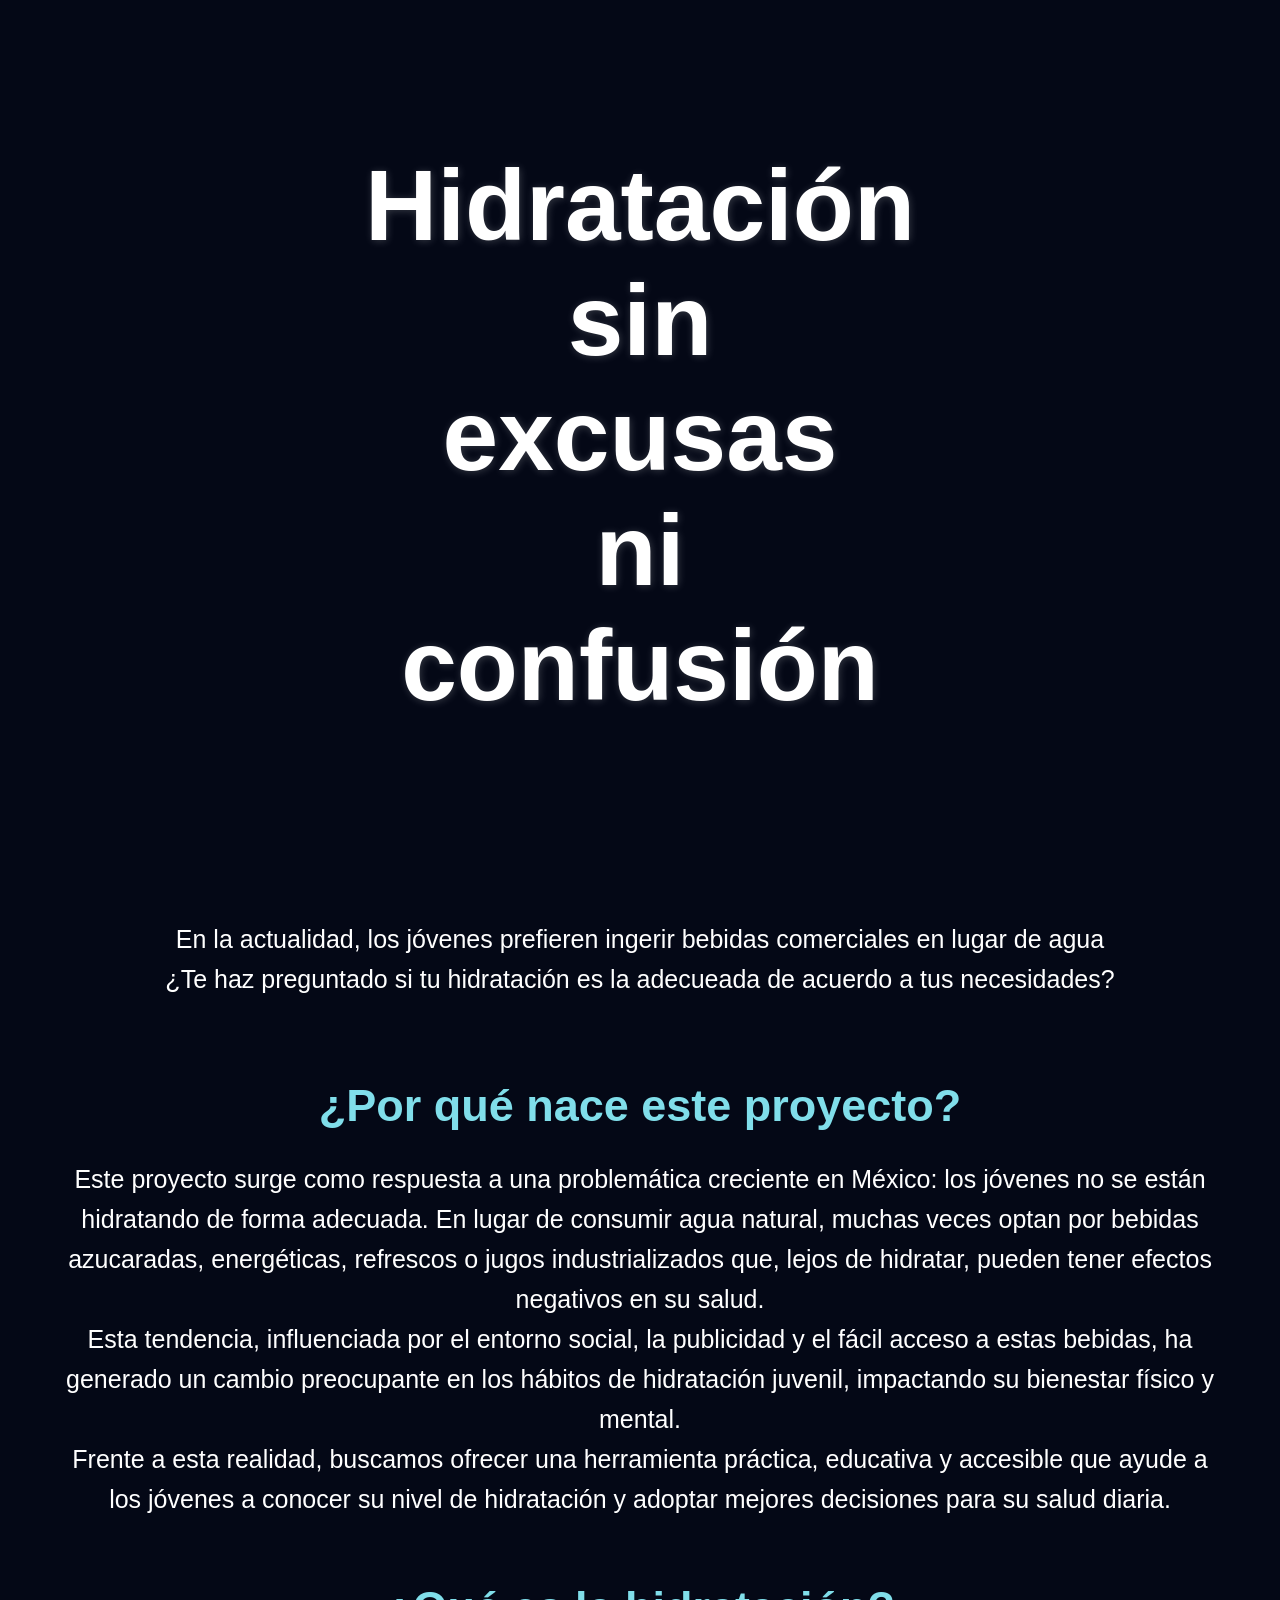
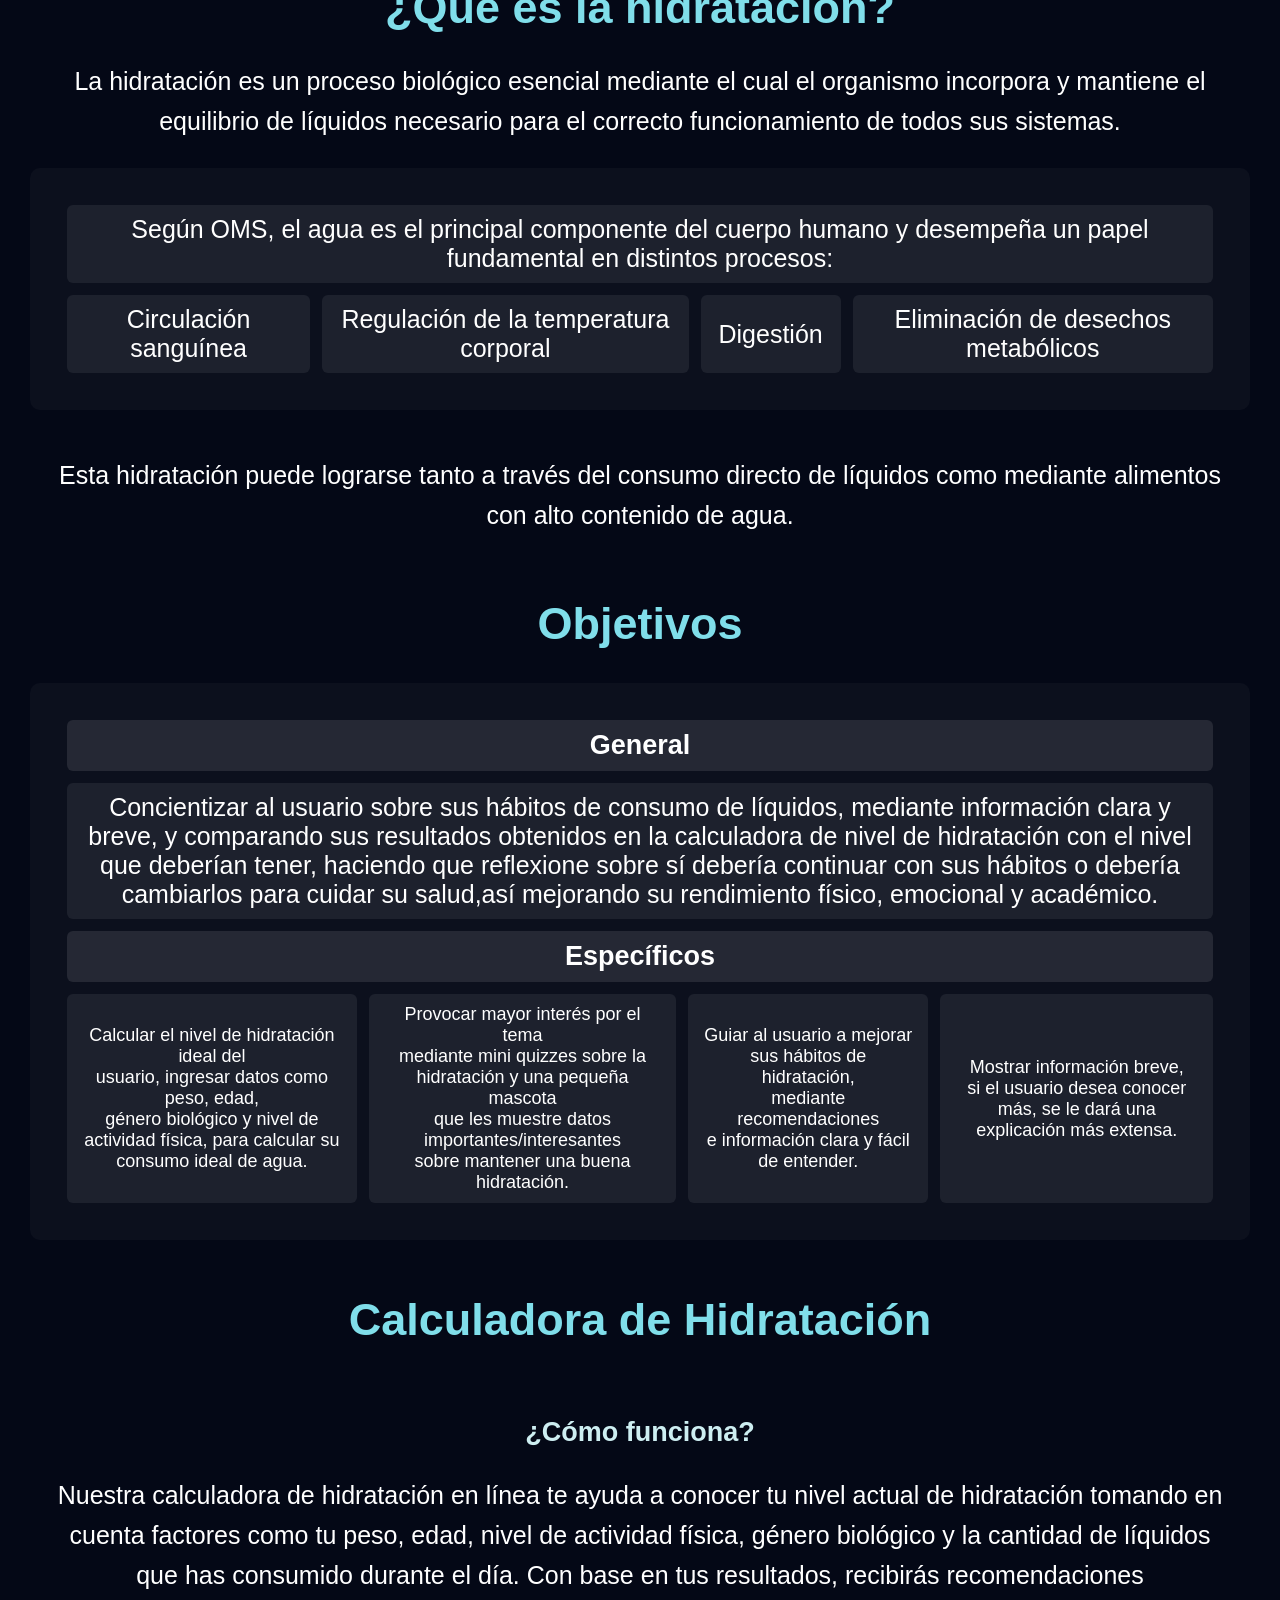
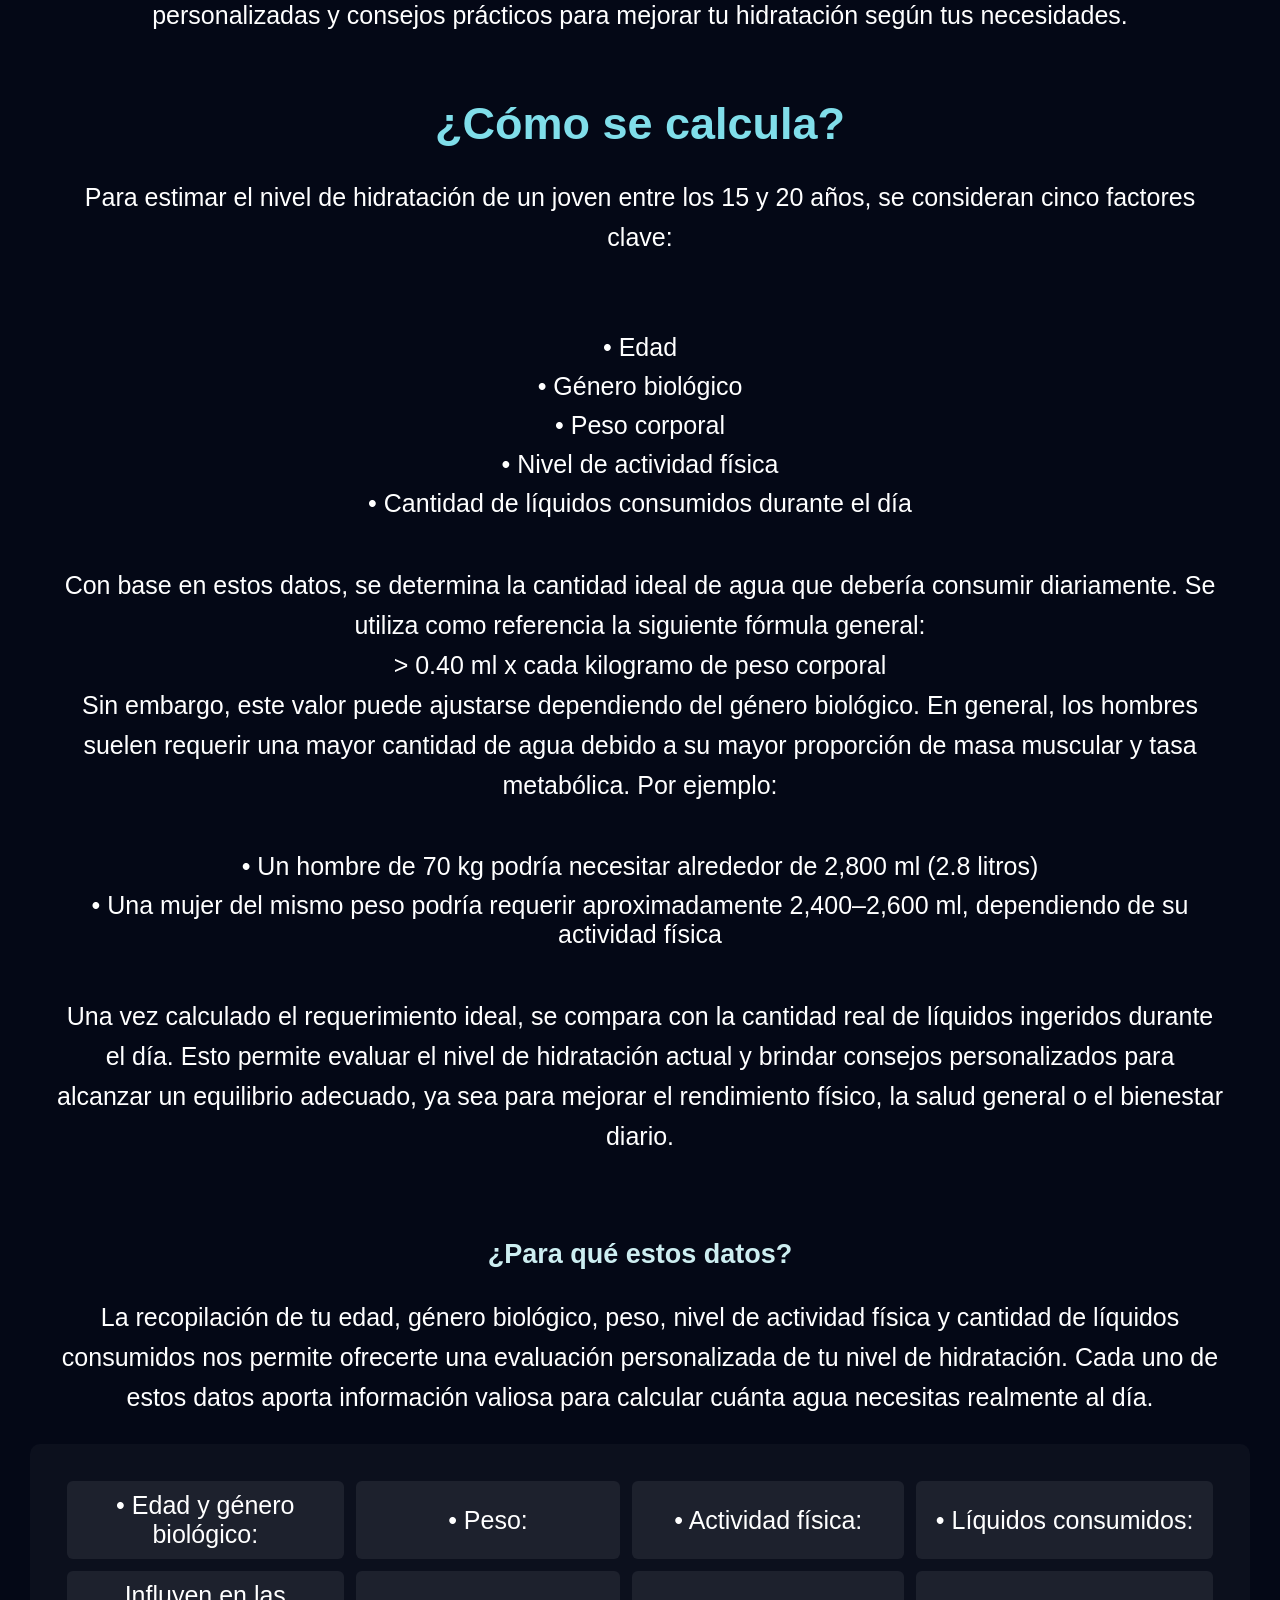
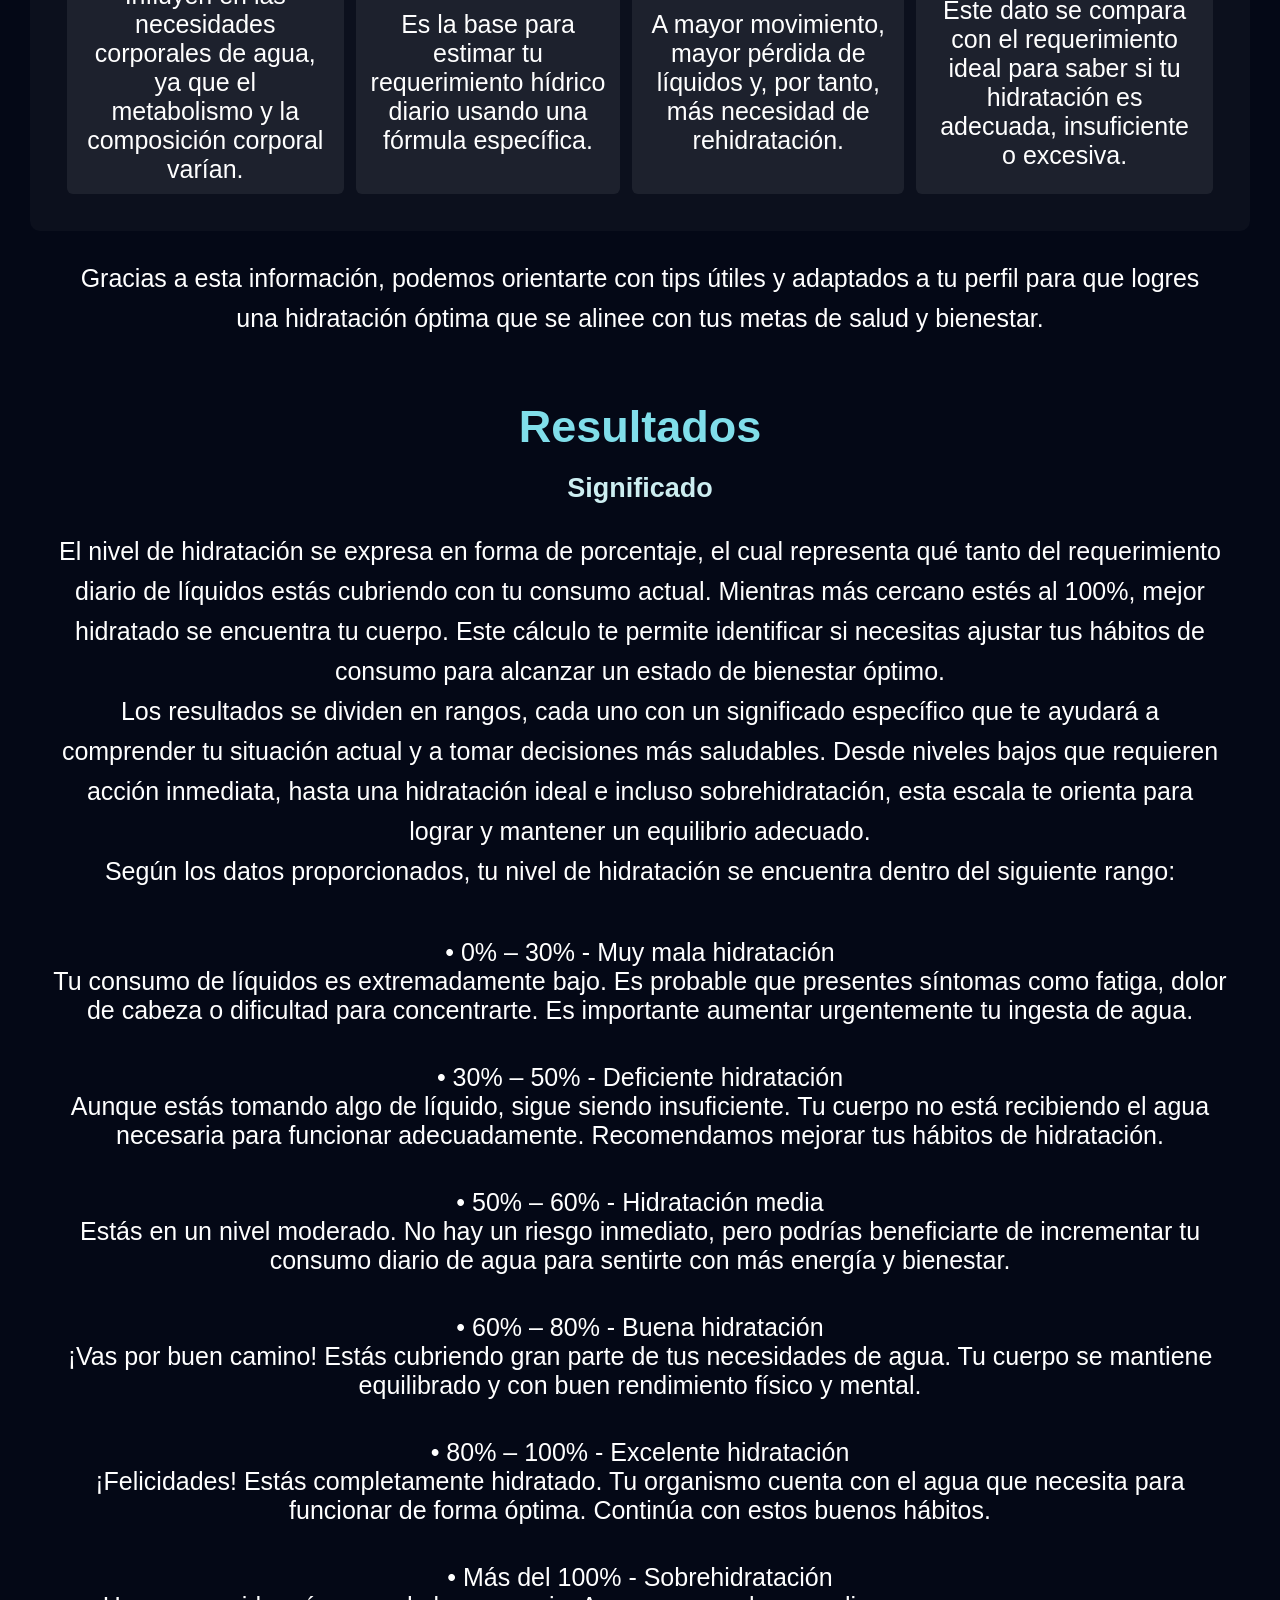
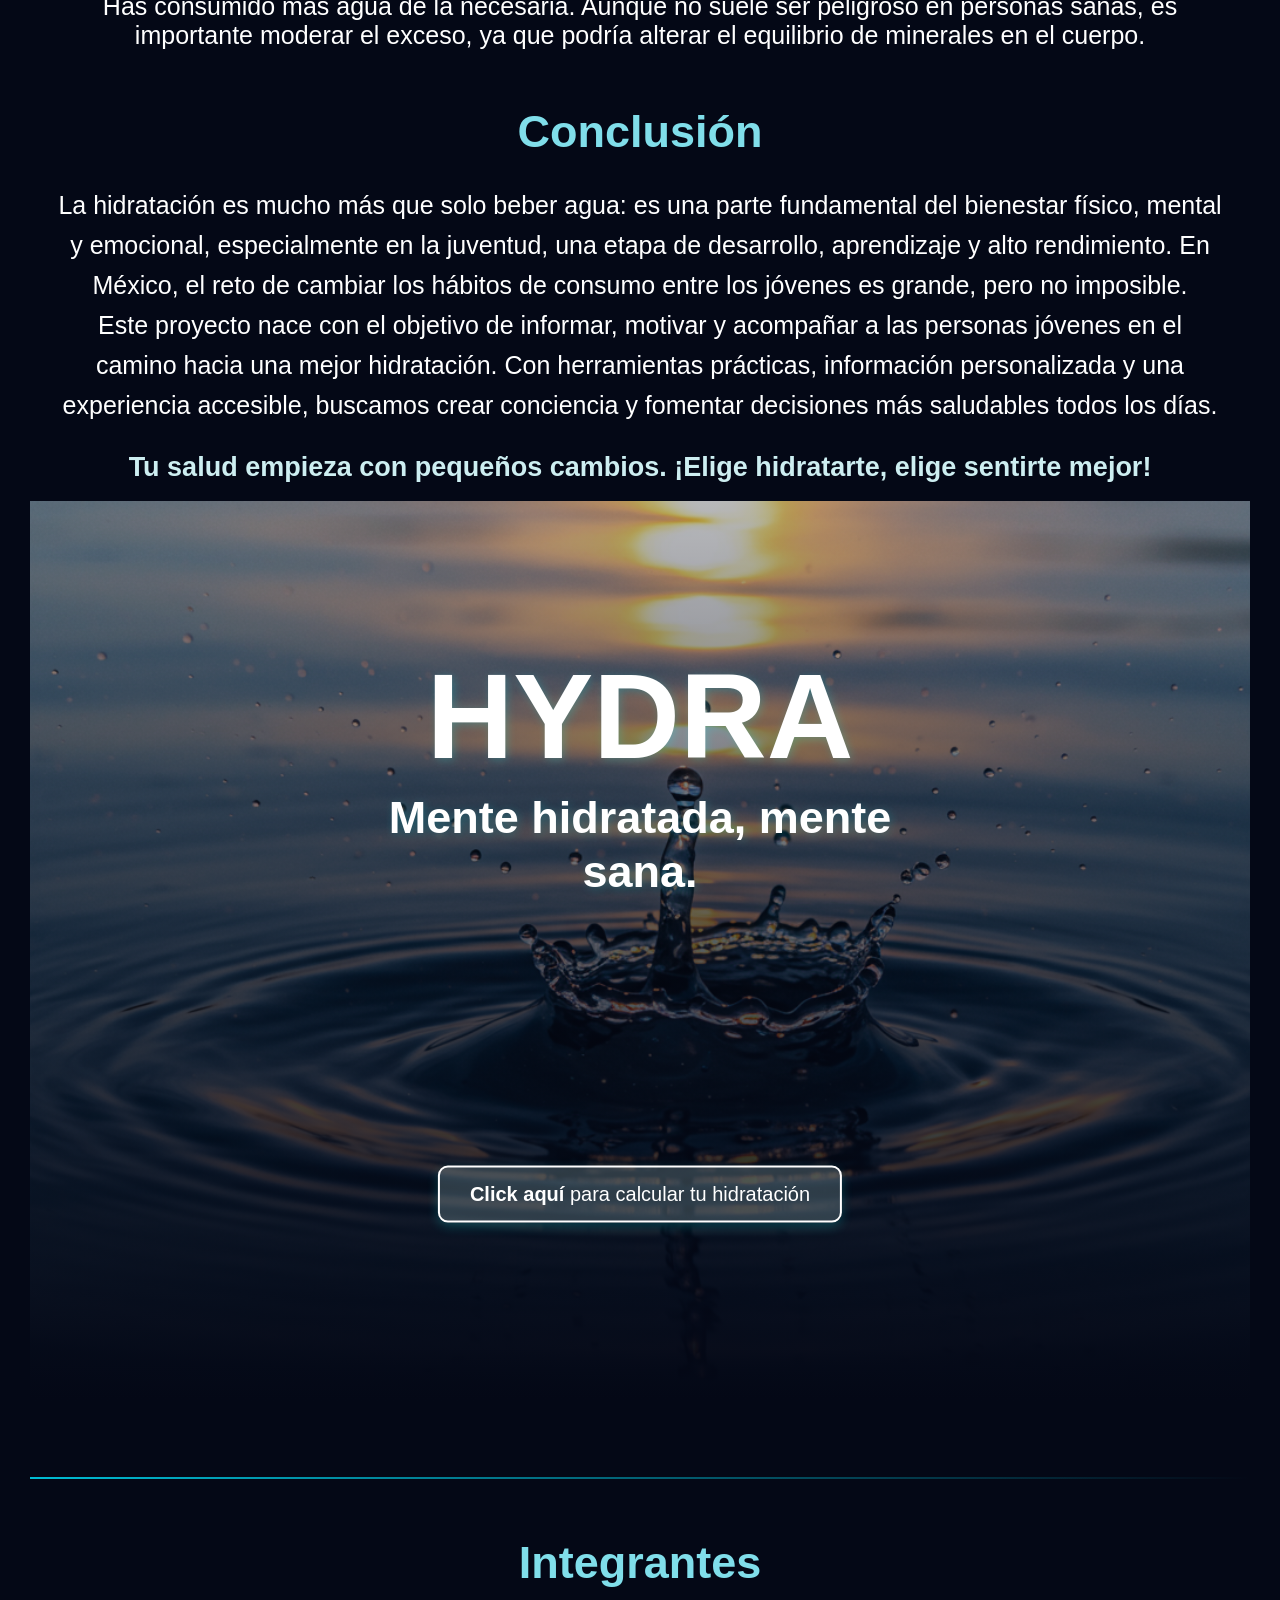
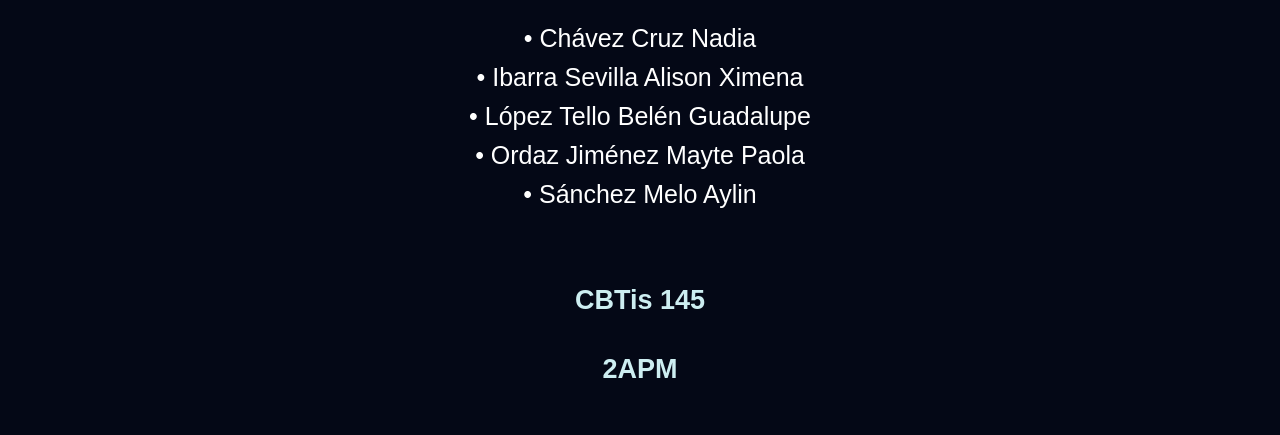
<file: index.html>
<!DOCTYPE html>
<html lang="es-mx">
<head>
    <meta charset="UTF-8">
    <meta name="viewport" content="width=device-width, initial-scale=1.0">
    <title>HYDRA - Hidratación en jóvenes. Inicio</title>
    <link rel="stylesheet" href="estilos.css">
</head>

<body>

    <!--

        Equipo 1

    Integrantes del equipo:
        -Chávez Cruz Nadia.
        -Ibarra Sevilla Alison Ximena.
        -López Tello Belén Guadalupe.
        -Ordaz Jiménez Mayte Paola.
        -Sánchez Melo Aylin.

    Proyecto final: Hydra - Hidratación en jóvenes.
    
    Fecha: 08 - mayo - 2025.

    Escuela: Centro de Bachillerato Tecnológico Industrial y de Servicios No. 145.

    Asignatura(s): PM1S1, PM1S2, PM1S3.

    Profesor: Gerardo Uribe Alegria.


    FECHA DE ACTUALIZACIÓN: 19 - enero - 2026.
    Proyecto para prototipos 2026.

    Integrantes del equipo:
        -Chávez Cruz Nadia.
        -Ibarra Sevilla Alison Ximena.
        -López Tello Belén Guadalupe.
        -Sánchez Melo Aylin.

    Asesores:
     Técnico: Gerardo Uribe Alegría.
     Metodológico: Victoria Molina López.
-->

    <!--Inicia Barra de navegación-->
     <!-- <header>

        <div class="content">

            <div class="menu container">

                <img class="logo" src="media/logo.jpg" alt="" width="50">
                <input type="checkbox" name="" id="menu">
                <label for="menu">
                    <img class="menu-icono" src="media/menua.png" alt="">
                </label>
                <nav class="navbar">
                    <ul>
                        <li> <a href="calculadora.html" target="_blank"></a>Calculadora de hidratación</a></li>
                    </ul>
                </nav>

            </div>

        </div>

    </header> -->
    <!--Termina Barra de navegación-->

    <div class="info">
        <div class="frase">
        <h1>Hidratación <br> sin <br> excusas <br> ni <br> confusión</h1>
    </div>

    <div class="menuu">
    </div>

    <br>
    <br>
    <br>
    <br>
    <p>En la actualidad, los jóvenes prefieren ingerir bebidas comerciales en lugar de agua <br> ¿Te haz
    preguntado si tu hidratación es la adecueada de acuerdo a tus necesidades?</p>
    
    <br>
    <br>
    <br>
    <h2>¿Por qué nace este proyecto?</h2>
    <p>Este proyecto surge como respuesta a una problemática creciente en México: los jóvenes no se
    están hidratando de forma adecuada. En lugar de consumir agua natural, muchas veces optan por
    bebidas azucaradas, energéticas, refrescos o jugos industrializados que, lejos de hidratar, pueden tener
    efectos negativos en su salud. <br> Esta tendencia, influenciada por el entorno social, la publicidad y el
    fácil acceso a estas bebidas, ha generado un cambio preocupante en los hábitos de hidratación juvenil,
    impactando su bienestar físico y mental. <br> Frente a esta realidad, buscamos ofrecer una herramienta
    práctica, educativa y accesible que ayude a los jóvenes a conocer su nivel de hidratación y adoptar
    mejores decisiones para su salud diaria.</p>
    <br>
    <br>

    <h2>¿Qué es la hidratación?</h2>
    <p>
    La hidratación es un proceso biológico esencial mediante el cual el organismo incorpora y
    mantiene el equilibrio de líquidos necesario para el correcto funcionamiento de todos sus sistemas.
    </p>

    <table>
        <tr>
            <td colspan="4">Según OMS, el agua es el principal componente del cuerpo humano y
            desempeña un papel fundamental en distintos procesos:</td>
        </tr>
        <tr>
            <td>Circulación sanguínea</td>
            <td>Regulación de la temperatura corporal</td>
            <td>Digestión</td>
            <td>Eliminación de desechos metabólicos</td>
        </tr>
    </table>

    <br>
    <p>Esta hidratación puede lograrse tanto a través del consumo directo de líquidos como mediante
    alimentos con alto contenido de agua.</p>
    <br>
    <br>
    <h2>Objetivos</h2>

    <table>
        <tr>
            <th colspan="4">General</th>
        </tr>
        <tr>
            <td colspan="4">Concientizar al usuario sobre sus hábitos de consumo de líquidos, mediante información clara y breve, y comparando sus resultados
                obtenidos en la calculadora de nivel de hidratación con el nivel que deberían tener, haciendo que reflexione 
                sobre sí debería continuar con sus hábitos o debería cambiarlos para cuidar su salud,así mejorando su rendimiento físico, emocional y académico.</td>
        </tr>
        <tr>
            <th colspan="4">Específicos</th>
        </tr>
        <br>
        <tr>
            <td id="obespecifico">Calcular el nivel de hidratación ideal del <br>usuario,
                ingresar datos como peso, edad, <br>género biológico 
                y nivel de actividad física, para calcular su consumo ideal de agua.</td>

            <td id="obespecifico">Provocar mayor interés por el tema <br>
                mediante mini quizzes sobre la<br>
                hidratación y una pequeña mascota <br>
                que les muestre
                datos importantes/interesantes <br>
                sobre mantener una buena hidratación.</td>

            <td id="obespecifico">Guiar al usuario a mejorar <br>
                sus
                hábitos de hidratación, <br>
                mediante recomendaciones <br>
                e información
                clara y fácil de entender.</td>

            <td id="obespecifico">Mostrar información breve, <br>
                si el usuario desea conocer más, se le dará una explicación más extensa.</td>
        </tr>
    </table>
    <br>
    <br>
    <br>
    <h2>Calculadora de Hidratación</h2>
    <br>
    <br>
    <h3>¿Cómo funciona?</h3>
    <p>
    Nuestra calculadora de hidratación en línea te ayuda a conocer tu nivel actual de hidratación
    tomando en cuenta factores como tu peso, edad, nivel de actividad física, género biológico y la cantidad
    de líquidos que has consumido durante el día. Con base en tus resultados, recibirás recomendaciones
    personalizadas y consejos prácticos para mejorar tu hidratación según tus necesidades.
    </p>

    <br>
    <br>
    <h2>¿Cómo se calcula?</h2>
    <p>Para estimar el nivel de hidratación de un joven entre los 15 y 20 años, se consideran cinco
    factores clave:</p>
    <p>

    <ul>
        <li>• Edad</li>
        <li>• Género biológico</li>
        <li>• Peso corporal</li>
        <li>• Nivel de actividad física</li>
        <li>• Cantidad de líquidos consumidos durante el día</li>
    </ul>

    <p>Con base en estos datos, se determina la cantidad ideal de agua que debería consumir
    diariamente. Se utiliza como referencia la siguiente fórmula general: <br> > 0.40 ml x cada kilogramo de
    peso corporal <br> Sin embargo, este valor puede ajustarse dependiendo del género biológico. En
    general, los hombres suelen requerir una mayor cantidad de agua debido a su mayor proporción de
    masa muscular y tasa metabólica. Por ejemplo:</p>

    <ul>
        <li>• Un hombre de 70 kg podría necesitar alrededor de 2,800 ml (2.8 litros)</li>
        <li>• Una mujer del mismo peso podría requerir aproximadamente 2,400–2,600 ml, dependiendo de
        su actividad física</li>
    </ul>

    <p>Una vez calculado el requerimiento ideal, se compara con la cantidad real de líquidos ingeridos
    durante el día. Esto permite evaluar el nivel de hidratación actual y brindar consejos personalizados para
    alcanzar un equilibrio adecuado, ya sea para mejorar el rendimiento físico, la salud general o el bienestar
    diario.</p>
    <br>
    <br>
    <h3>¿Para qué estos datos?</h3>
    <p>La recopilación de tu edad, género biológico, peso, nivel de actividad física y cantidad de líquidos
    consumidos nos permite ofrecerte una evaluación personalizada de tu nivel de hidratación. Cada uno de
    estos datos aporta información valiosa para calcular cuánta agua necesitas realmente al día.</p>

    <table>
        <tr>
            <td>• Edad y género biológico:</td>
            <td>• Peso:</td>
            <td>• Actividad física:</td>
            <td>• Líquidos consumidos:</td>
        </tr>
        <tr>
            <td>Influyen en las necesidades corporales de agua, ya que el metabolismo y la composición
            corporal varían.</td>
            <td>Es la base para estimar tu requerimiento hídrico diario usando una fórmula específica.</td>
            <td>A mayor movimiento, mayor pérdida de líquidos y, por tanto, más necesidad de
            rehidratación.</td>
            <td>Este dato se compara con el requerimiento ideal para saber si tu hidratación es adecuada,
            insuficiente o excesiva.</td>
        </tr>
    </table>

    <p>Gracias a esta información, podemos orientarte con tips útiles y adaptados a tu perfil para que
    logres una hidratación óptima que se alinee con tus metas de salud y bienestar.</p>
    <br>
    <br>
    <h2>Resultados</h2>
    <h3>Significado</h3>
    <p>El nivel de hidratación se expresa en forma de porcentaje, el cual representa qué tanto del
    requerimiento diario de líquidos estás cubriendo con tu consumo actual. Mientras más cercano estés al
    100%, mejor hidratado se encuentra tu cuerpo. Este cálculo te permite identificar si necesitas ajustar tus
    hábitos de consumo para alcanzar un estado de bienestar óptimo. <br> Los resultados se dividen en
    rangos, cada uno con un significado específico que te ayudará a comprender tu situación actual y a
    tomar decisiones más saludables. Desde niveles bajos que requieren acción inmediata, hasta una
    hidratación ideal e incluso sobrehidratación, esta escala te orienta para lograr y mantener un equilibrio
    adecuado. <br> Según los datos proporcionados, tu nivel de hidratación se encuentra dentro del
    siguiente rango:</p>
    <ul>
        <li>• 0% – 30% - Muy mala hidratación <br> Tu consumo de líquidos es extremadamente bajo. Es
        probable que presentes síntomas como fatiga, dolor de cabeza o dificultad para concentrarte. Es
        importante aumentar urgentemente tu ingesta de agua.</li>
        <br>
        <li>• 30% – 50% - Deficiente hidratación <br> Aunque estás tomando algo de líquido, sigue siendo
        insuficiente. Tu cuerpo no está recibiendo el agua necesaria para funcionar adecuadamente.
        Recomendamos mejorar tus hábitos de hidratación.</li>
        <br>
        <li>• 50% – 60% - Hidratación media <br> Estás en un nivel moderado. No hay un riesgo
        inmediato, pero podrías beneficiarte de incrementar tu consumo diario de agua para sentirte con más
        energía y bienestar.</li>
        <br>
        <li>• 60% – 80% - Buena hidratación <br> ¡Vas por buen camino! Estás cubriendo gran parte de tus
        necesidades de agua. Tu cuerpo se mantiene equilibrado y con buen rendimiento físico y mental.</li>
        <br>
        <li>• 80% – 100% - Excelente hidratación <br> ¡Felicidades! Estás completamente hidratado. Tu
        organismo cuenta con el agua que necesita para funcionar de forma óptima. Continúa con estos buenos
        hábitos.</li>
        <br>
        <li>• Más del 100% - Sobrehidratación <br> Has consumido más agua de la necesaria. Aunque no
        suele ser peligroso en personas sanas, es importante moderar el exceso, ya que podría alterar el
        equilibrio de minerales en el cuerpo.</li>
    </ul>

    <br>
    <br>
    <h2>Conclusión</h2>
    <p>La hidratación es mucho más que solo beber agua: es una parte fundamental del bienestar
    físico, mental y emocional, especialmente en la juventud, una etapa de desarrollo, aprendizaje y alto
    rendimiento. En México, el reto de cambiar los hábitos de consumo entre los jóvenes es grande, pero no
    imposible. <br> Este proyecto nace con el objetivo de informar, motivar y acompañar a las personas
    jóvenes en el camino hacia una mejor hidratación. Con herramientas prácticas, información
    personalizada y una experiencia accesible, buscamos crear conciencia y fomentar decisiones más
    saludables todos los días.</p>
    <h3>Tu salud empieza con pequeños cambios. ¡Elige hidratarte, elige sentirte mejor!</h3>
    <br>
        <div class="contenedor">
        <img src="media/Fondo.png" alt="">
        <div class="filtro"></div>
        <div class="titulo">
            <h1 class="hydra">HYDRA</h1>
            <H2 class="subT">Mente hidratada, mente sana.</H2>
        </div>
     <a href="calculadora.html" target="_blank" class="boton-link">
        <button type="button"> <b>Click aquí</b> para calcular tu hidratación </button>
    </a>
    </div>
        
    <br>
    <br>
    <hr>
    <br>
    <h2>Integrantes</h2>
    <ul>
        <li>• Chávez Cruz Nadia</li>
        <li>• Ibarra Sevilla Alison Ximena</li>
        <li>• López Tello Belén Guadalupe</li>
        <li>• Ordaz Jiménez Mayte Paola</li>
        <li>• Sánchez Melo Aylin</li>
    </ul>
    <br>
    <br>
    <h3>CBTis 145</h3>
    <br>
    <h3>2APM</h3>
    </div>


</body>
</html>
</file>
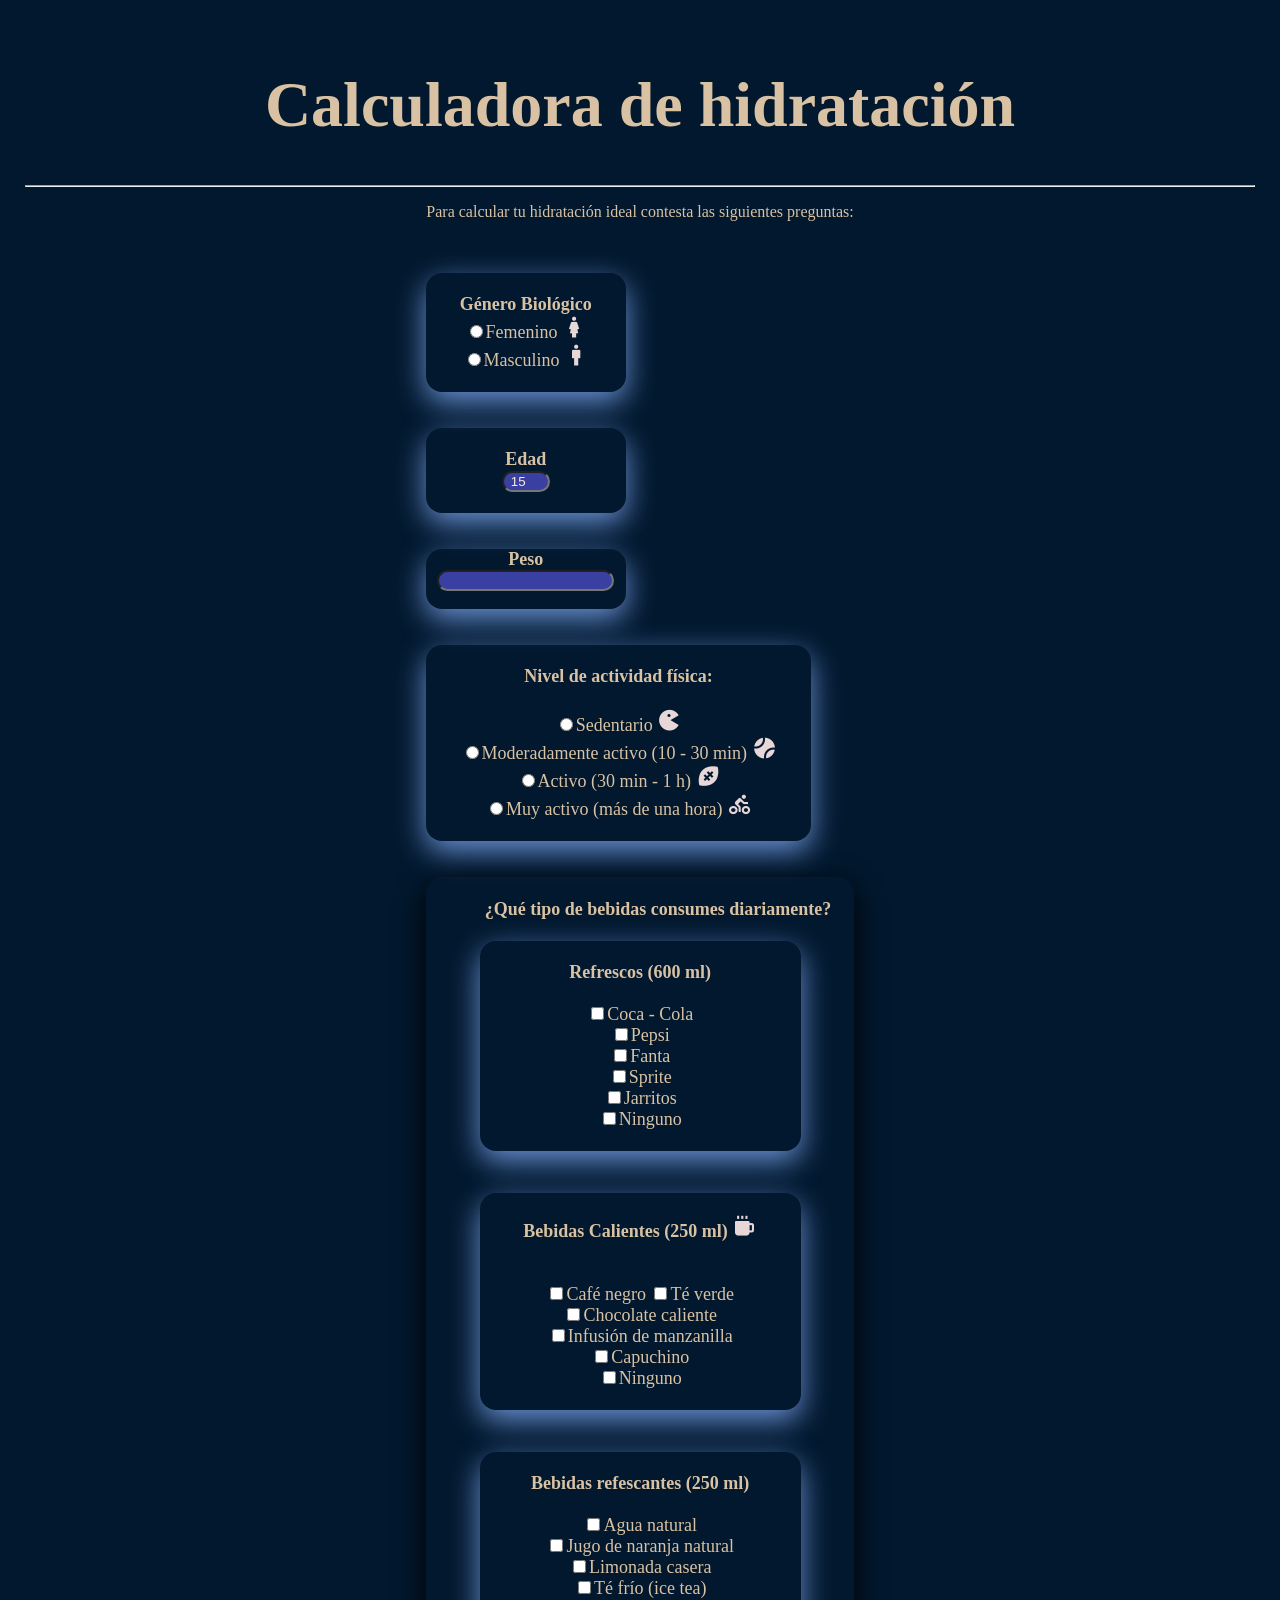
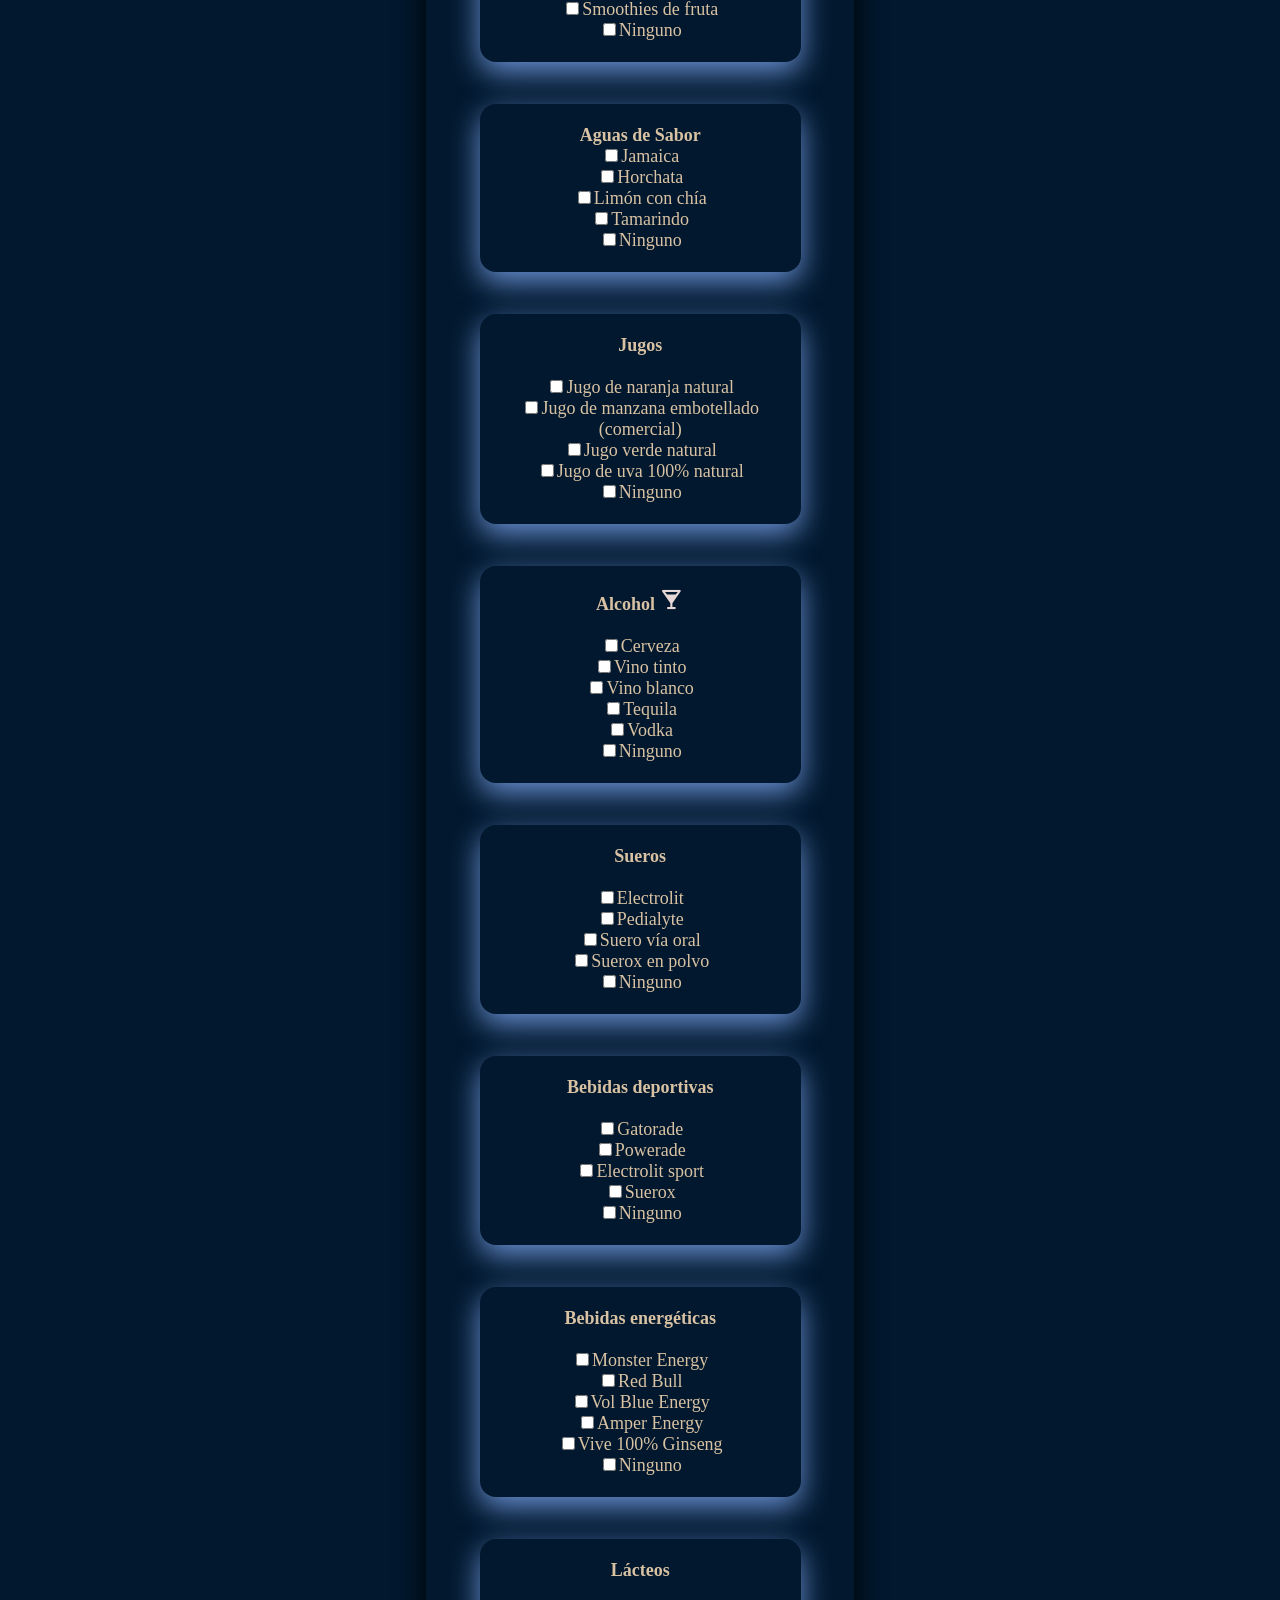
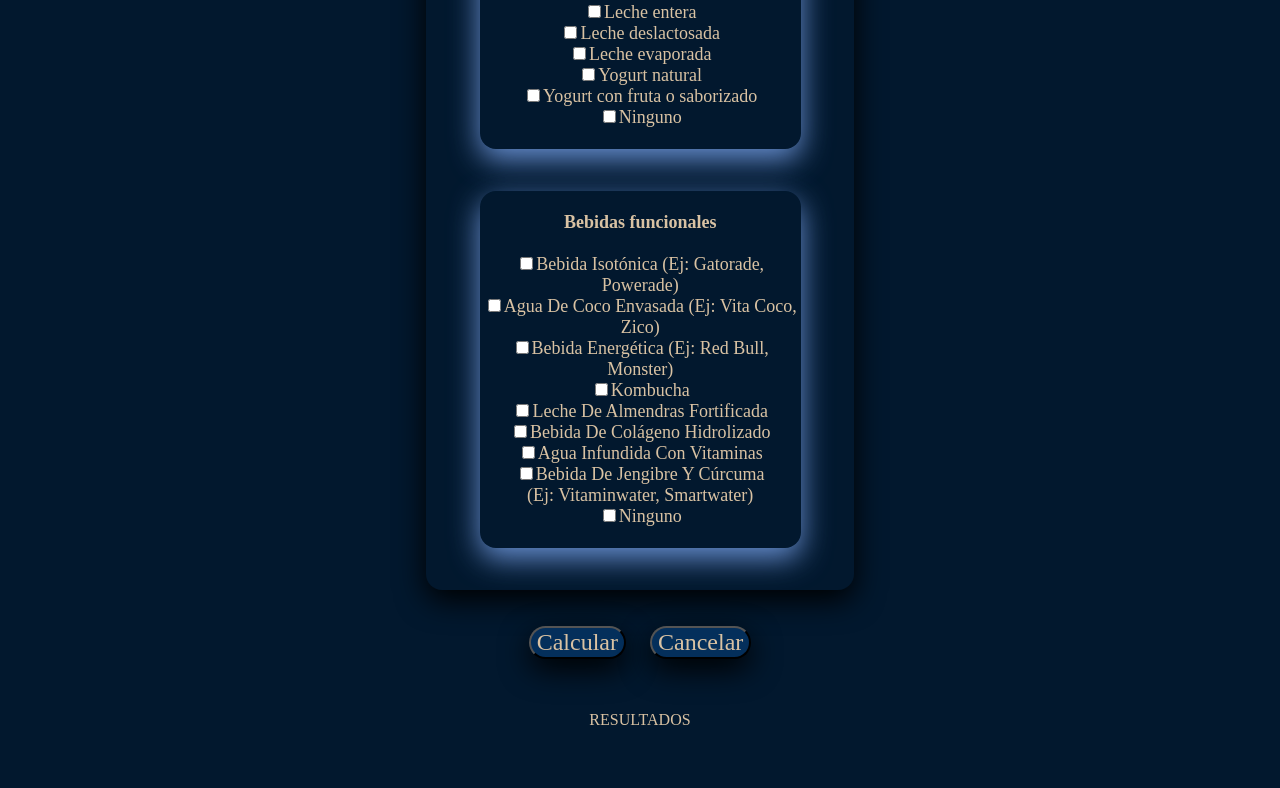
<file: calculadora.html>
<!DOCTYPE html>
<html lang="es-mx">

    <head>
        <meta charset="UTF-8">
        <meta name="viewport" content="width=device-width, initial-scale=1.0">
        <meta authors="Chávez Cruz Nadia, Ibarra Sevilla Alison Ximena, López Tello Belén Guadalupe, Ordaz Jiménez Mayte Paola, Sánchez Melo Aylin.">
        <title>HYDRA - Hidratación en jóvenes. Calculadora</title>
        <script defer src="script.js"></script>
        <link rel="stylesheet" href="estilos_calculadora.css">
        <link href="https://unpkg.com/boxicons@2.1.4/css/boxicons.min.css" rel="stylesheet" />
        <link rel="stylesheet" href="https://unpkg.com/aos@2.3.1/dist/aos.css" />
    </head>

    <body>

        <!--
        Integrantes del equipo:
            -Chávez Cruz Nadia.
            -Ibarra Sevilla Alison Ximena.
            -López Tello Belén Guadalupe.
            -Sánchez Melo Aylin.

        Proyecto para prototipos: Hydra - Mente hidratada, mente sana.

        Fecha: 01 - febrero - 2026.

        Escuela: Centro de Bachillerato Tecnológico Industrial y de Servicios No. 145.


        FECHA DE ACTUALIZACIÓN: 01 - febrero - 2026.
        Proyecto para prototipos 2026.

        Integrantes del equipo:
            -Chávez Cruz Nadia.
            -Ibarra Sevilla Alison Ximena.
            -López Tello Belén Guadalupe.
            -Sánchez Melo Aylin.

        Asesores:
         Técnico: Gerardo Uribe Alegría.
         Metodológico: Victoria Molina López.
        -->

        <div id="titulo""><h1>Calculadora de hidratación</h1></div>
        <hr>
        <p id="frase">Para calcular tu hidratación ideal contesta las siguientes preguntas:</p>
        <br><br>
        <div class="contenedor-padre">
            <form>
                <div class="genBi">
                    <br>
                    <b>Género Biológico</b>
                    <br>
                    <input type="radio" name="bio" id="femenino"/>Femenino  <i class='bx bx-female' ></i>
                    <br>
                    <input type="radio" name="bio" id="masculino"/>Masculino   <i class='bx bx-male'></i>  <br><br>
                </div>

                <br>
                <br>

                <div class="age">
                    <br>
                    <b>Edad</b>
                    <br>
                    <input type="number" min="15" max="18" value="15" id="edad" class="edad"> 
                    <br><br>
                </div>

                <br>
                <br>
                <div class="peso">
                    <b id="peso">Peso</b>
                    <br>
                    <input type="number" min="30" class="pes"> <br><br>
                </div>

                <br>
                <br>

                <div class="actFis">
                    <br>
                    <div class="niv">  <b>Nivel de actividad física:</b> </div>
                    <br>
                    <input type="radio" name="actividad" id="Sedentario"/>Sedentario   <i class='bx bxs-game'></i>
                    <br>
                    <input type="radio" name="actividad" id="moderado"/>Moderadamente activo  (10 - 30 min)  <i class='bx bxs-tennis-ball'></i>
                    <br> 
                    <input type="radio" name="actividad" id="activo"/>Activo  (30 min - 1 h)    <i class='bx bxs-ball'></i>
                    <br>
                    <input type="radio" name="actividad" id="muyactivo"/>Muy activo (más de una hora)   <i class='bx bx-cycling'></i>
                    <br><br>
                </div>

                <br>
                <br>

                <div class="formulario">
                    <br>
                    <b>¿Qué tipo de bebidas consumes diariamente?</b>
                    <br><br>
                    <div id="chesco" class="chesco">
                        <br>
                        <b>Refrescos (600 ml)</b>
                        <br><br>
                        <input type="checkbox" name="bebida" id="cocacola">Coca - Cola <br>
                        <input type="checkbox" name="bebida" id="pepsi">Pepsi <br>
                        <input type="checkbox" name="bebida" id="fanta">Fanta <br>
                        <input type="checkbox" name="bebida" id="sprite">Sprite <br>
                        <input type="checkbox" name="bebida" id="jarritos">Jarritos <br>
                        <input type="checkbox" name="bebida" id="ninguno">Ninguno <br><br>
                    </div>
                    <br>
                    <br>

                    <div id="hot" class="hot">
                        <br>
                        <b>Bebidas Calientes (250 ml)</b>  <i class='bx bxs-coffee'></i>  <br>
                        <br><br>
                        <input type="checkbox" name="bebida" id="cafenegro">Café negro   
                        <input type="checkbox" name="bebida" id="teverde">Té verde <br>
                        <input type="checkbox" name="bebida" id="chocolatec">Chocolate caliente <br>
                        <input type="checkbox" name="bebida" id="manzanilla">Infusión de manzanilla <br>
                        <input type="checkbox" name="bebida" id="capuchino">Capuchino <br>
                        <input type="checkbox" name="bebida" id="ninguno">Ninguno <br><br>
                    </div>

                    <br>
                    <br>

                    <div id="fresh" class="fresh">
                        <br>
                        <b>Bebidas refescantes (250 ml)</b>
                        <br><br>
                        <input type="checkbox" name="bebida" id="aguanatural">Agua natural <br>
                        <input type="checkbox" name="bebida" id="jugonaturalnaranja">Jugo de naranja natural <br>
                        <input type="checkbox" name="bebida" id="limonadacasera">Limonada casera <br>
                        <input type="checkbox" name="bebida" id="tefrio">Té frío (ice tea) <br>
                        <input type="checkbox" name="bebida" id="smoothiesfruta">Smoothies de fruta <br>
                        <input type="checkbox" name="bebida" id="ninguno">Ninguno <br><br>
                    </div>

                    <br>
                    <br>

                    <div id="aguaS" class="aguaS">
                        <br>
                        <b>Aguas de Sabor</b>
                        <br>
                        <input type="checkbox" name="bebida" id="jamaica">Jamaica <br>
                        <input type="checkbox" name="bebida" id="horchata">Horchata <br>
                        <input type="checkbox" name="bebida" id="limonconchia">Limón con chía <br>
                        <input type="checkbox" name="bebida" id="tamarindo">Tamarindo <br>
                        <input type="checkbox" name="bebida" id="ninguno">Ninguno <br><br>
                    </div>

                    <br>
                    <br>

                    <div id="juice" class="juice">
                        <br>
                        <b>Jugos</b>
                        <br><br>
                        <input type="checkbox" name="bebida" id="naranjanatural">Jugo de naranja natural <br>
                        <input type="checkbox" name="bebida" id="manzanaembotellado">Jugo de manzana embotellado (comercial) <br>
                        <input type="checkbox" name="bebida" id="verde">Jugo verde natural <br>
                        <input type="checkbox" name="bebida" id="uvanatural">Jugo de uva 100% natural <br>
                        <input type="checkbox" name="bebida" id="ninguno">Ninguno <br><br>
                    </div>

                    <br>
                    <br>

                    <div id="cheve" class="cheve">
                        <br>
                        <b>Alcohol</b>  <i class='bx bxs-drink'></i>
                        <br><br>
                        <input type="checkbox" name="bebida" id="cerveza">Cerveza <br>
                        <input type="checkbox" name="bebida" id="vinotinto">Vino tinto <br>
                        <input type="checkbox" name="bebida" id="vinoblanco">Vino blanco <br>
                        <input type="checkbox" name="bebida" id="tequila">Tequila <br>
                        <input type="checkbox" name="bebida" id="vodka">Vodka <br>
                        <input type="checkbox" name="bebida" id="ninguno">Ninguno <br><br>
                    </div>

                    <br>
                    <br>

                    <div id="melox" class="melox">
                        <br>
                        <b>Sueros</b>
                        <br><br>
                        <input type="checkbox" name="bebida" id="electrolit">Electrolit <br>
                        <input type="checkbox" name="bebida" id="pedialyte">Pedialyte <br>
                        <input type="checkbox" name="bebida" id="sueroviaoral">Suero vía oral <br>
                        <input type="checkbox" name="bebida" id="sueroxenpolvo">Suerox en polvo <br>
                        <input type="checkbox" name="bebida" id="ninguno">Ninguno <br><br>
                    </div>

                    <br>
                    <br>

                    <div id="fifes" class="fifes">
                        <br>
                        <b>Bebidas deportivas</b>
                        <br><br>
                        <input type="checkbox" name="bebida" id="gatorade">Gatorade <br>
                        <input type="checkbox" name="bebida" id="powerade">Powerade <br>
                        <input type="checkbox" name="bebida" id="electrolitsport">Electrolit sport <br>
                        <input type="checkbox" name="bebida" id="suerox">Suerox <br>
                        <input type="checkbox" name="bebida" id="ninguno">Ninguno <br><br>
                    </div>

                    <br>
                    <br>

                    <div id="chiwis" class="chiwis">
                        <br>
                        <b>Bebidas energéticas</b>
                        <br><br>
                        <input type="checkbox" name="bebida" id="monster">Monster Energy <br>
                        <input type="checkbox" name="bebida" id="redbull">Red Bull <br>
                        <input type="checkbox" name="bebida" id="voltblue">Vol Blue Energy <br>
                        <input type="checkbox" name="bebida" id="amper">Amper Energy <br>
                        <input type="checkbox" name="bebida" id="vive100">Vive 100% Ginseng <br>
                        <input type="checkbox" name="bebida" id="ninguno">Ninguno <br><br>
                    </div>

                    <br>
                    <br>

                    <div id="muu" class="muu">
                        <br>
                        <b>Lácteos</b>
                        <br><br>
                        <input type="checkbox" name="bebida" id="lecheentera">Leche entera <br>
                        <input type="checkbox" name="bebida" id="lechedeslac">Leche deslactosada <br>
                        <input type="checkbox" name="bebida" id="lecheevaporada">Leche evaporada <br>
                        <input type="checkbox" name="bebida" id="yogurtnatural">Yogurt natural <br>
                        <input type="checkbox" name="bebida" id="yogurtfrutaosaborizado">Yogurt con fruta o saborizado <br>
                        <input type="checkbox" name="bebida" id="ninguno">Ninguno <br><br>
                    </div>

                    <br>
                    <br>

                    <div id="idk" class="idk">
                        <br>
                        <b>Bebidas funcionales</b>
                        <br><br>
                        <input type="checkbox" name="bebida" id="iso">Bebida Isotónica (Ej: Gatorade, Powerade) <br>
                        <input type="checkbox" name="bebida" id="coco">Agua De Coco Envasada (Ej: Vita Coco, Zico) <br>
                        <input type="checkbox" name="bebida" id="energia">Bebida Energética (Ej: Red Bull, Monster)<br>
                        <input type="checkbox" name="bebida" id="kombucha">Kombucha <br>
                        <input type="checkbox" name="bebida" id="almendra">Leche De Almendras Fortificada <br>
                        <input type="checkbox" name="bebida" id="colageno">Bebida De Colágeno Hidrolizado <br>
                        <input type="checkbox" name="bebida" id="infundidos">Agua Infundida Con Vitaminas <br>
                        <input type="checkbox" name="bebida" id="jengibre">Bebida De Jengibre Y Cúrcuma <br> (Ej: Vitaminwater, Smartwater) <br>
                        <input type="checkbox" name="bebida" id="ninguno">Ninguno <br><br>
                    </div>

                    <br><br>

                </div>

                <br><br>
                <button type="button" id="calcular" onclick="calcularHidratacion()">Calcular</button>
                <button type="reset">Cancelar</button>

            </form>
        </div>
        <br><br>
        <p id="r">RESULTADOS</p>
        <br>
        <div id="resultados"> </div>


        <script src="https://unpkg.com/aos@2.3.1/dist/aos.js"></script>
        <script>
              AOS.init();
        </script>

    </body>

</html>
</file>
<file: estilos.css>
/*Inician estilos de barra de navegación*/
* {
margin: 0;
padding: 0;
box-sizing: border-box;
text-decoration: none;
list-style: none;
}
body {
font-family: Arial, Helvetica, sans-serif;
background-color: rgb(4, 8, 22);
margin: 10px;
text-align: center;
color: white;
}
.container {
max-width: 1200px;
margin: 0 auto;
}
.content {
min-height: 80px;
background-color: black;
}
.menu {
position: absolute;
top: 10px;
left: 0;
right: 0;
display: flex;
align-items: center;
justify-content: space-between;
text-align: left;
}
nav {
height: 60px;
display: flex;
align-items: center;
}
.logo {
height: 100%;
object-fit: contain;
float: left;
max-height: 40px;
}
.menu .navbar ul li {
position: relative;
float: left;
}
.menu .navbar ul li a {
color: #dedede;
font-size: 18px;
padding: 20px;
display: block;
font-weight: bold;
}
.menu .navbar ul li a:hover {
color: #1171b4;
}
#menu {
display: none;
}
.menu-icono {
width: 25px;
}
.menu label {
cursor: pointer;
display: none;
}
@media (max-width: 991px) {
.content {
min-height: 70px;
}
.menu {
top: 0;
padding: 20px;
}
.menu label {
display: initial;
}
.menu .navbar {
position: absolute;
top: 100%;
left: 0;
right: 0;
display: none;
background-color: black;
}
.menu .navbar ul li {
width: 100%;
}
#menu:checked ~ .navbar {
display: initial;
}
}
/*Terminan estilos de barra de navegación*/

.frase {
text-align: center;
margin: 8%;
font-size: 50px;
font-weight: bold;
text-shadow: 1px 1px 8px rgba(255,255,255,0.2);
}
.contenedor {
position: relative;
width: 100%;
height: 100vh;
overflow: hidden;
}
br {
    font-size: larger;
}
img {
width: 100%;
height: 100%;
object-fit: cover;
filter: brightness(95%);
}
.titulo,
.boton-link {
position: relative;
z-index: 2;
}
.filtro {
position: absolute;
top: 0;
left: 0;
width: 100%;
height: 100%;
background: linear-gradient(to bottom, rgba(4, 8, 22, 0.245), rgba(4, 8, 22, 0.511), rgba(4,
8, 22, 0.74), rgb(4, 8, 22));
z-index: 1;
}
.titulo h1,
.titulo h2 {
margin: 3px;
line-height: 1.2;
text-shadow: 2px 2px 10px rgba(0, 255, 255, 0.2);
}
.subT{
color: white;
}
.titulo {
position: absolute;
top: 30%;
left: 50%;
transform: translate(-50%, -50%);
color: white;
font-size: 60px;
animation: aparecer 1.2s ease-in-out;
}
.boton-link {
position: absolute;
top: 77%;
left: 50%;
transform: translate(-50%, -50%);
text-decoration: none;
}
button {
padding: 15px 30px;
font-size: 20px;
background-color: rgba(155, 187, 191, 0.279);
border: 2px solid white;
color: white;
border-radius: 10px;
cursor: pointer;
transition: all 0.3s ease;
box-shadow: 0 4px 12px rgba(0, 255, 255, 0.2);
}
button:hover {
background-color: rgba(171, 227, 220, 0.331);
transform: scale(1.05);
}
.info {
padding: 40px 20px;
text-align: center;
}
h2 {
font-size: 45px;
margin-bottom: 15px;
color: #80deea;
}
h3 {
font-size: 27px;
margin-top: 20px;
color: #cdeef1;
}
p {
margin: 25px;
padding: 2px;
font-size: 25px;
line-height: 1.6;
}
ul {
text-align: center;
padding: 10px;
}
li {
margin: 10px;
font-size: 25px;
}
table {
margin: auto;
padding: 25px;
background-color: rgba(255, 255, 255, 0.03);
border-collapse: separate;
border-spacing: 12px;
border-radius: 10px;
}
th {
font-size: 27px;
padding: 10px;
background-color: rgba(255, 255, 255, 0.1);
border-radius: 6px;
}
td {
padding: 10px 15px;
font-size: 25px;
background-color: rgba(255, 255, 255, 0.07);
border-radius: 6px;
}
hr {
    border: none;
height: 2px;
background: linear-gradient(to right, #00bcd4, transparent);
margin: 40px 0;
}

#obespecifico{
    font-size: large;
}
</file>
<file: estilos_calculadora.css>
body{
    background-color:rgb(2, 24, 46);
    margin: auto;
    padding: 25px;
    border-collapse: separate;
    border-spacing: 12px;
    border-radius: 10px;
    color: rgb(217, 194, 163);
    text-align: center;
    align-items: center;
    justify-content: center;
}

#titulo{
    font-size: xx-large;
    text-align: center;
   /* text-shadow: 10px 10px 30px rgba(90, 76, 137, 0.918) ;*/
}

.contenedor-padre {
  display: flex;
  justify-content: center; 
  align-items: center;    
  top: 0;
  left: 0;
  width: 100%;
  height: 100%;
}

.genBi{
    text-align: center;
    display: block;
    border: none;
    border-radius: 16px;
    padding: 0;
    width: 50%;
    max-width: 200px;
    box-shadow: 0 10px 30px rgb(106, 145, 211);
    justify-content: center;
    font-size: large;
}

i.bx {
  font-size: 25px;    
  color: rgb(231, 215, 215);       
}

.age{
    text-align: center;
    display: block;
    border: none;
    border-radius: 16px;
    padding: 0;
    width: 50%;
    max-width: 200px;
    box-shadow: 0 10px 30px rgb(106, 145, 211);
    font-size: large;
}

.edad{
    border-radius: 4cqmax;
    background-color: rgba(78, 78, 201, 0.753);
    color: antiquewhite;
    text-align: center;
}

.peso{
    text-align: center;
    display: block;
    border: none;
    border-radius: 16px;
    padding: 0;
    width: 70%;
    max-width: 200px;
    box-shadow: 0 10px 30px rgb(106, 145, 211);
}

#peso{
    font-size: large;
}

.pes{
    border-radius: 4cqmax;
    background-color: rgba(78, 78, 201, 0.753);
    color: antiquewhite;
    text-align: center;
}
.actFis{
    display: block;
    border: none;
    border-radius: 16px;
    padding: 0;
    width: 90%;
    max-width: 500px;
    box-shadow: 0 10px 30px rgb(106, 145, 211);
    font-size: large;
}

.niv{
    text-align: center;
}

/*.opcion {
  display: inline-flex;
  align-items: center;
  gap: 6px; 
}

.opcion img {
  width: 85px;   
  height: 35px;
  object-fit: cover;
  border-radius: 2px; 
}*/

.formulario{
    text-align: center;
    font-size: large;
    display: block;
    border: 10;
    border-radius: 16px;
    padding: 1px 1em 0 3em;
    /*width: 25%;
    max-width: 500px;*/
    /*box-shadow: 0 10px 30px rgb(106, 145, 211);*/
    box-shadow: 0 10px 30px rgb(0, 0, 0);

}

.chesco{
    text-align: center;
    font-size: large;
    display: block;
    border: none;
    border-radius: 16px;
    padding: 0;
    width: 90%;
    max-width: 500px;
    box-shadow: 0 10px 30px rgb(106, 145, 211);
}

.hot{
    text-align: center;
    font-size: large;
    display: block;
    border: none;
    border-radius: 16px;
    padding: 0;
    width: 90%;
    max-width: 500px;
    box-shadow: 0 10px 30px rgb(106, 145, 211);
}


.fresh{
    text-align: center;
    font-size: large;
    display: block;
    border: none;
    border-radius: 16px;
    padding: 0;
    width: 90%;
    max-width: 500px;
    box-shadow: 0 10px 30px rgb(106, 145, 211);
}

.aguaS{
    text-align: center;
    font-size: large;
    display: block;
    border: none;
    border-radius: 16px;
    padding: 0;
    width: 90%;
    max-width: 500px;
    box-shadow: 0 10px 30px rgb(106, 145, 211);
}

.juice{
     text-align: center;
     font-size: large;
    display: block;
    border: none;
    border-radius: 16px;
    padding: 0;
    width: 90%;
    max-width: 500px;
    box-shadow: 0 10px 30px rgb(106, 145, 211);
}

.cheve{
     text-align: center;
     font-size: large;
    display: block;
    border: none;
    border-radius: 16px;
    padding: 0;
    width: 90%;
    max-width: 500px;
    box-shadow: 0 10px 30px rgb(106, 145, 211);
}

.melox{
     text-align: center;
     font-size: large;
    display: block;
    border: none;
    border-radius: 16px;
    padding: 0;
    width: 90%;
    max-width: 500px;
    box-shadow: 0 10px 30px rgb(106, 145, 211);
}

.fifes{
     text-align: center;
     font-size: large;
    display: block;
    border: none;
    border-radius: 16px;
    padding: 0;
    width: 90%;
    max-width: 500px;
    box-shadow: 0 10px 30px rgb(106, 145, 211);
}

.chiwis{
     text-align: center;
     font-size: large;
    display: block;
    border: none;
    border-radius: 16px;
    padding: 0;
    width: 90%;
    max-width: 500px;
    box-shadow: 0 10px 30px rgb(106, 145, 211);
}

.muu{
     text-align: center;
     font-size: large;
    display: block;
    border: none;
    border-radius: 16px;
    padding: 0;
    width: 90%;
    max-width: 500px;
    box-shadow: 0 10px 30px rgb(106, 145, 211);
}

.idk{
     text-align: center;
     font-size: large;
    display: block;
    border: none;
    border-radius: 16px;
    padding: 0;
    width: 90%;
    max-width: 500px;
    box-shadow: 0 10px 30px rgb(106, 145, 211);
}

button{
    border-radius: 50cqmax;
    font-size: x-large;
    background-color:rgb(4, 47, 91);
    box-shadow: 0 10px 30px rgb(0, 0, 0);
    color: rgb(217, 194, 163);
    font-family: Georgia, 'Times New Roman', Times, serif;
}

#calcular{
    margin-right: 20px;
}
</file>
